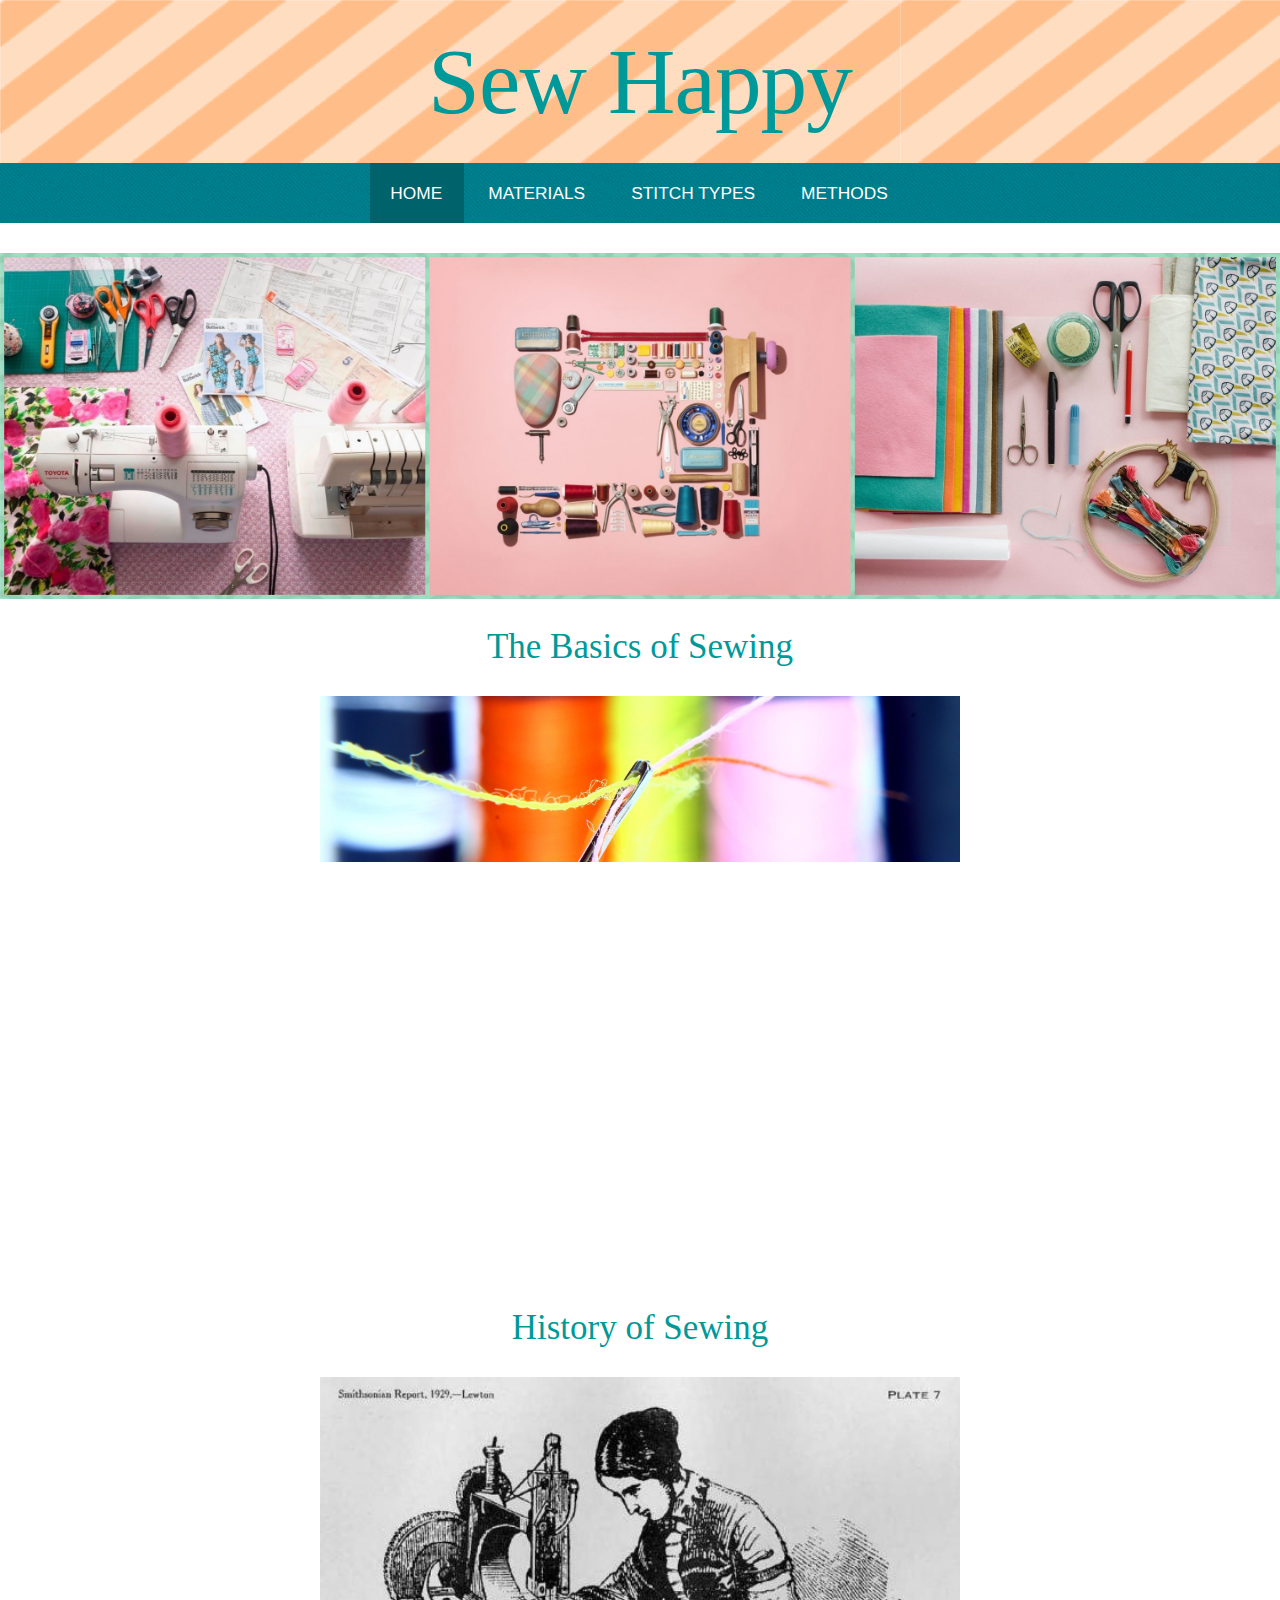
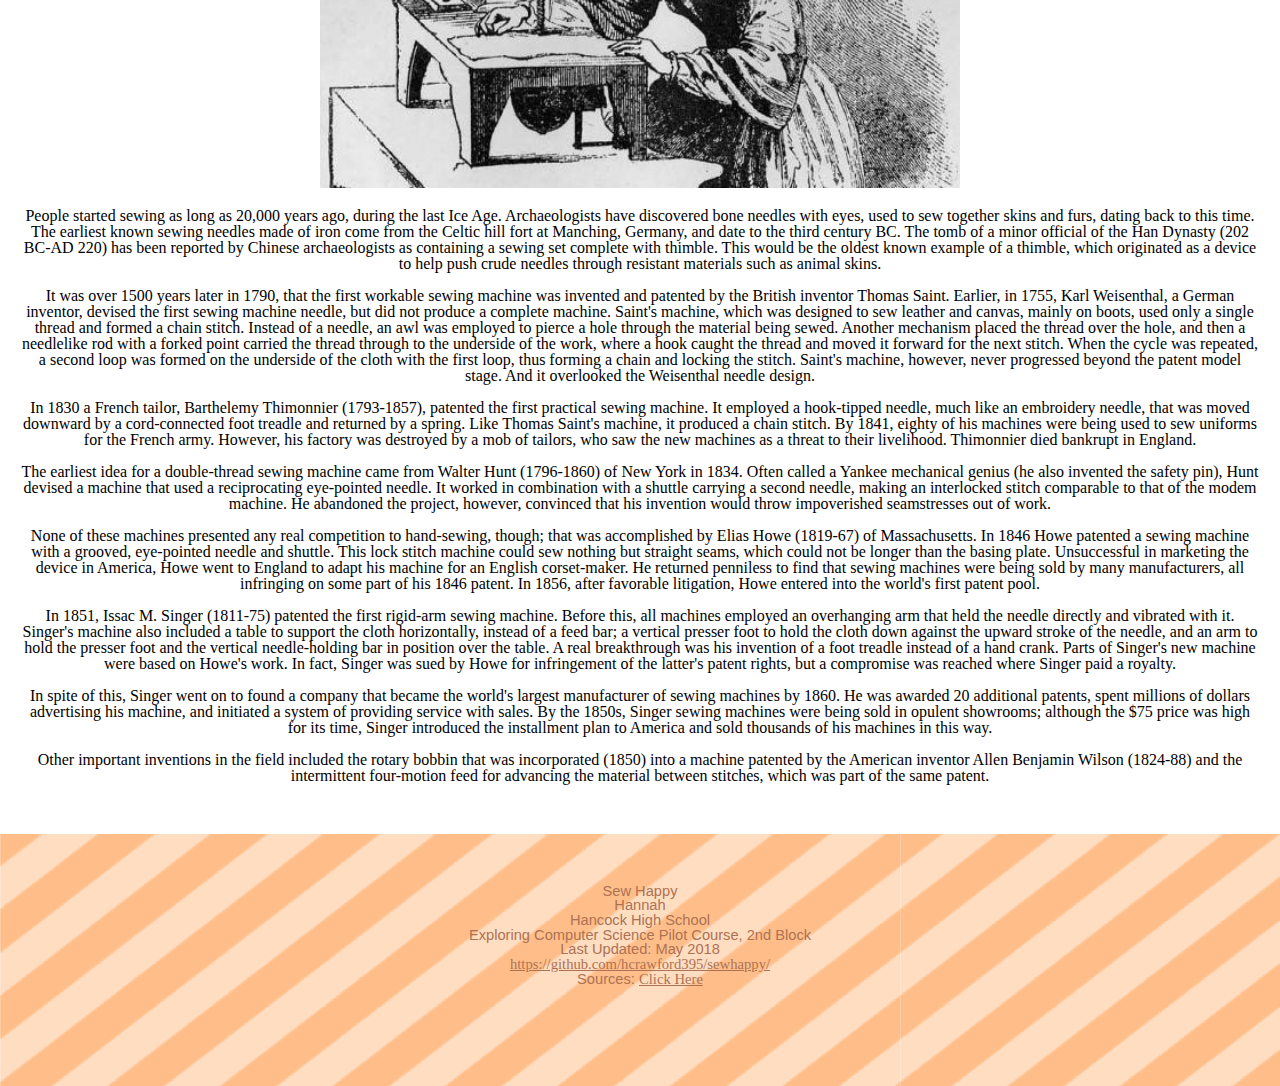
<file: index.html>
<!DOCTYPE HTML>

<html>
<head>
<title>Sew Happy</title>
<meta http-equiv="content-type" content="text/html; charset=utf-8" />
<link rel="stylesheet" href="style.css" />
</head>
    <body>
<div id="wrapper">
	<div id="header-wrapper">
		<header id="header">
				<div class="row">
					<div id="logo">
                        <h1><a href="#" class="site-name">Sew Happy</a></h1>
					</div>
				</div>
				<div class="row">
					<div id="menu">
						<div id="menu-wrapper">
								<ul>
                                    <li class="current_page_item"><a href="index.html">Home</a></li>
									<li><a href="materials.html">Materials</a></li>
                                    <li><a href="stitches.html">Stitch Types</a></li>
                                    <li><a href="methods.html">Methods</a></li>
								</ul>
						</div>
				    </div>
			     </div>
		</header>
	</div>
	<div id="page-wrapper">
			<div class="row">
					<div id="banner"><a href="#"><img src="banner.jpg" alt=""></a></div>
        </div>
        
        
            <h1>The Basics of Sewing</h1>
        <br>
        <br>
        <img src="sew6.jpg" width=50%>
  

<div style="text-align:center; padding: 15px; display: inline-block; float: right; position: absolute; right: 550px">
  <iframe width="765" height="405"  src="https://www.youtube.com/embed/IGITrkYdjJs" frameborder="0" allowfullscreen>
  </iframe>
</div>    
        <br> 
        <br>
        <br>
        <br>
        <br> 
        <br>
        <br> 
        <br>
        <br> 
        <br>
        <br> 
        <br>
        <br>
        <br>
        <br>
        <br> 
        <br>
        <br> 
        <br>
        <br> 
        <br>
        <br>
        <br>
        <br>
        <br> 
        <br>
        <br>
        <br>
        
         <h1>History of Sewing</h1>
        <br>
        <br>
        <img src="work-machines.jpg" width=50%>
        <p style="text-align: center; margin: 10px 10px 10px 10px; padding: 10px 10px 10px 10px;">
         People started sewing as long as 20,000 years ago, during the last Ice Age. Archaeologists have discovered bone needles with eyes, used to sew together skins and furs, dating back to this time. The earliest known sewing needles made of iron come from the Celtic hill fort at Manching, Germany, and date to the third century BC. The tomb of a minor official of the Han Dynasty (202 BC-AD 220) has been reported by Chinese archaeologists as containing a sewing set complete with thimble. This would be the oldest known example of a thimble, which originated as a device to help push crude needles through resistant materials such as animal skins.
        <br>
        <br>
        It was over 1500 years later in 1790, that the first workable sewing machine was invented and patented by the British inventor Thomas Saint. Earlier, in 1755, Karl Weisenthal, a German inventor, devised the first sewing machine needle, but did not produce a complete machine. Saint's machine, which was designed to sew leather and canvas, mainly on boots, used only a single thread and formed a chain stitch. Instead of a needle, an awl was employed to pierce a hole through the material being sewed. Another mechanism placed the thread over the hole, and then a needlelike rod with a forked point carried the thread through to the underside of the work, where a hook caught the thread and moved it forward for the next stitch. When the cycle was repeated, a second loop was formed on the underside of the cloth with the first loop, thus forming a chain and locking the stitch. Saint's machine, however, never progressed beyond the patent model stage. And it overlooked the Weisenthal needle design.
        <br>
        <br>
        In 1830 a French tailor, Barthelemy Thimonnier (1793-1857), patented the first practical sewing machine. It employed a hook-tipped needle, much like an embroidery needle, that was moved downward by a cord-connected foot treadle and returned by a spring. Like Thomas Saint's machine, it produced a chain stitch. By 1841, eighty of his machines were being used to sew uniforms for the French army. However, his factory was destroyed by a mob of tailors, who saw the new machines as a threat to their livelihood. Thimonnier died bankrupt in England.
        <br>
        <br>
        The earliest idea for a double-thread sewing machine came from Walter Hunt (1796-1860) of New York in 1834. Often called a Yankee mechanical genius (he also invented the safety pin), Hunt devised a machine that used a reciprocating eye-pointed needle. It worked in combination with a shuttle carrying a second needle, making an interlocked stitch comparable to that of the modem machine. He abandoned the project, however, convinced that his invention would throw impoverished seamstresses out of work.
        <br>
        <br>
        None of these machines presented any real competition to hand-sewing, though; that was accomplished by Elias Howe (1819-67) of Massachusetts. In 1846 Howe patented a sewing machine with a grooved, eye-pointed needle and shuttle. This lock stitch machine could sew nothing but straight seams, which could not be longer than the basing plate. Unsuccessful in marketing the device in America, Howe went to England to adapt his machine for an English corset-maker. He returned penniless to find that sewing machines were being sold by many manufacturers, all infringing on some part of his 1846 patent. In 1856, after favorable litigation, Howe entered into the world's first patent pool.
        <br>
        <br>
        In 1851, Issac M. Singer (1811-75) patented the first rigid-arm sewing machine. Before this, all machines employed an overhanging arm that held the needle directly and vibrated with it. Singer's machine also included a table to support the cloth horizontally, instead of a feed bar; a vertical presser foot to hold the cloth down against the upward stroke of the needle, and an arm to hold the presser foot and the vertical needle-holding bar in position over the table. A real breakthrough was his invention of a foot treadle instead of a hand crank. Parts of Singer's new machine were based on Howe's work. In fact, Singer was sued by Howe for infringement of the latter's patent rights, but a compromise was reached where Singer paid a royalty.
        <br>
        <br>
        In spite of this, Singer went on to found a company that became the world's largest manufacturer of sewing machines by 1860. He was awarded 20 additional patents, spent millions of dollars advertising his machine, and initiated a system of providing service with sales. By the 1850s, Singer sewing machines were being sold in opulent showrooms; although the $75 price was high for its time, Singer introduced the installment plan to America and sold thousands of his machines in this way.
        <br>
        <br>
        Other important inventions in the field included the rotary bobbin that was incorporated (1850) into a machine patented by the American inventor Allen Benjamin Wilson (1824-88) and the intermittent four-motion feed for advancing the material between stitches, which was part of the same patent.</p>
    </div>
    
<div id="copyright">
	<section>
		<p>Sew Happy <br>
            Hannah<br>
            Hancock High School<br>
            Exploring Computer Science Pilot Course, 2nd Block<br>
            Last Updated: May 2018<br>
            <a href="https://github.com/hcrawford395/sewhappy/">https://github.com/hcrawford395/sewhappy/</a><br>
            Sources: <a href="sources.html">Click Here</a></p>
	</section>
</div>
</body>
</html>
</file>
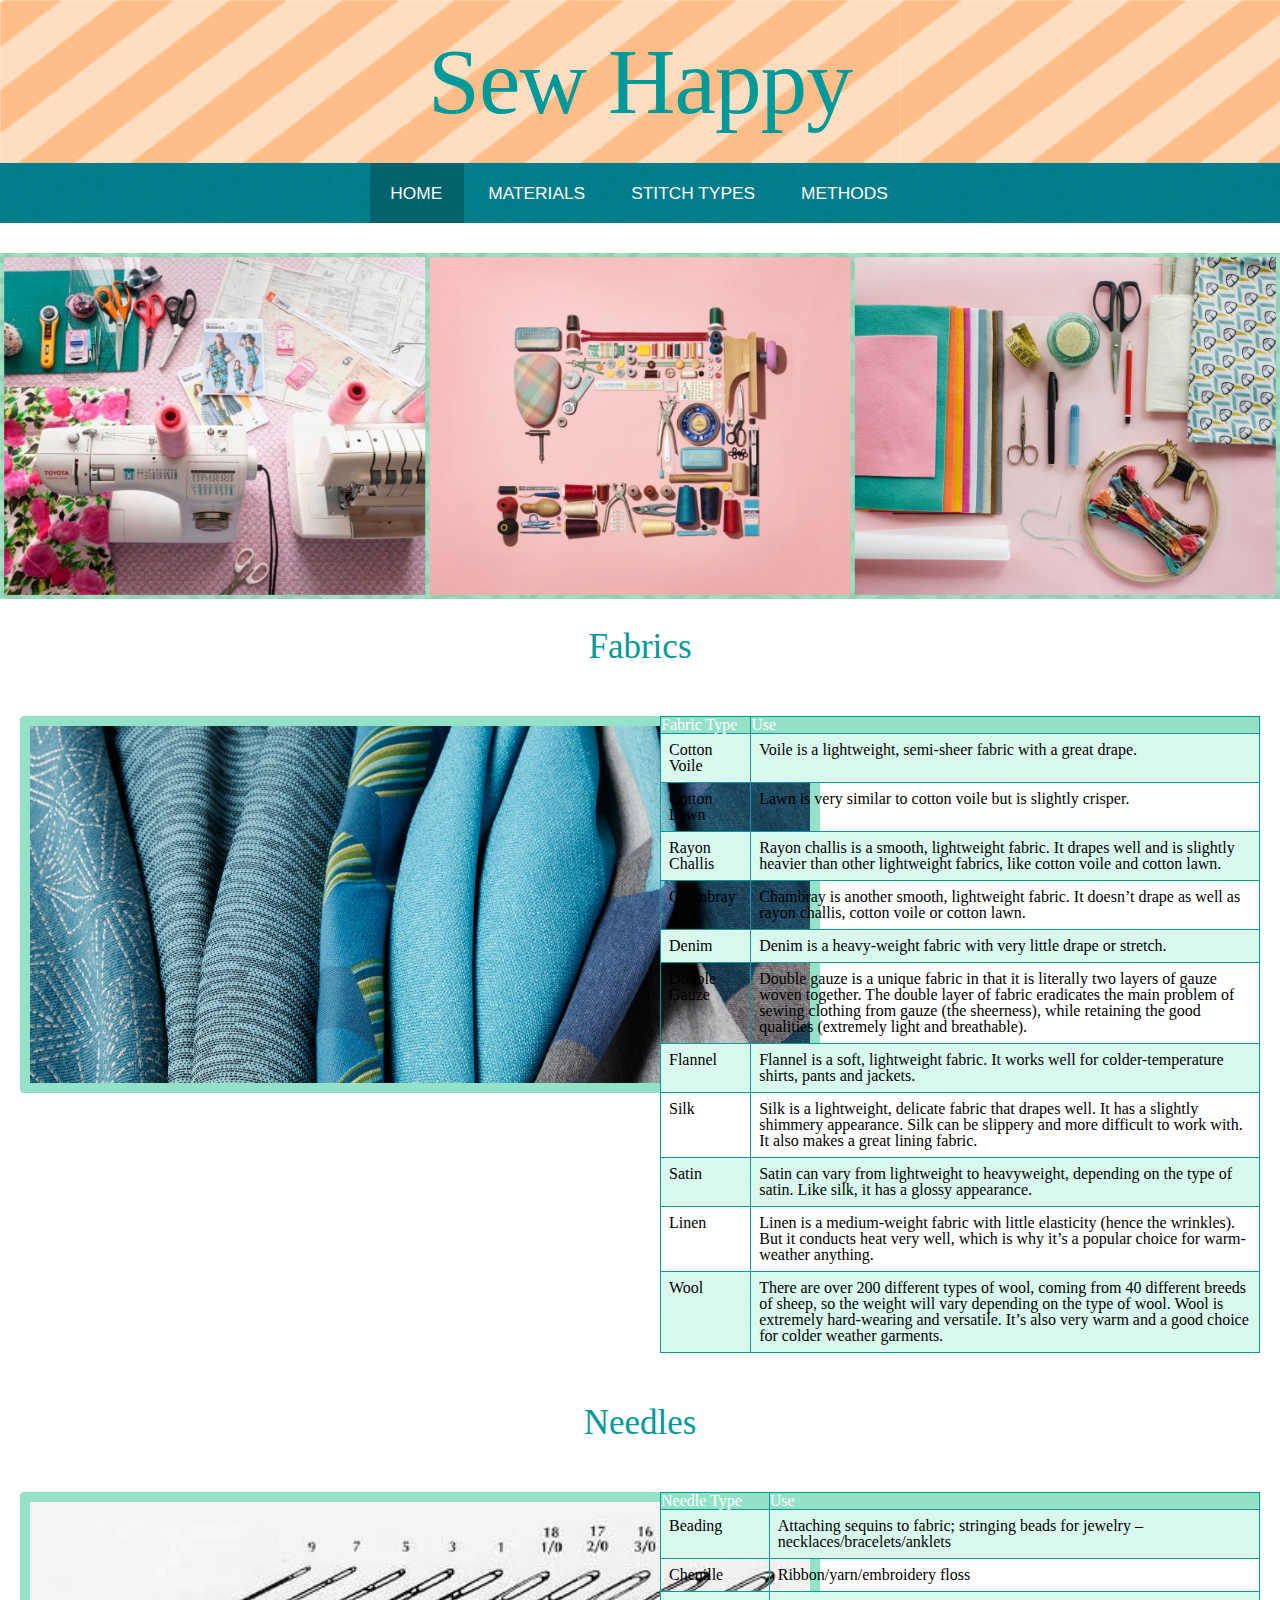
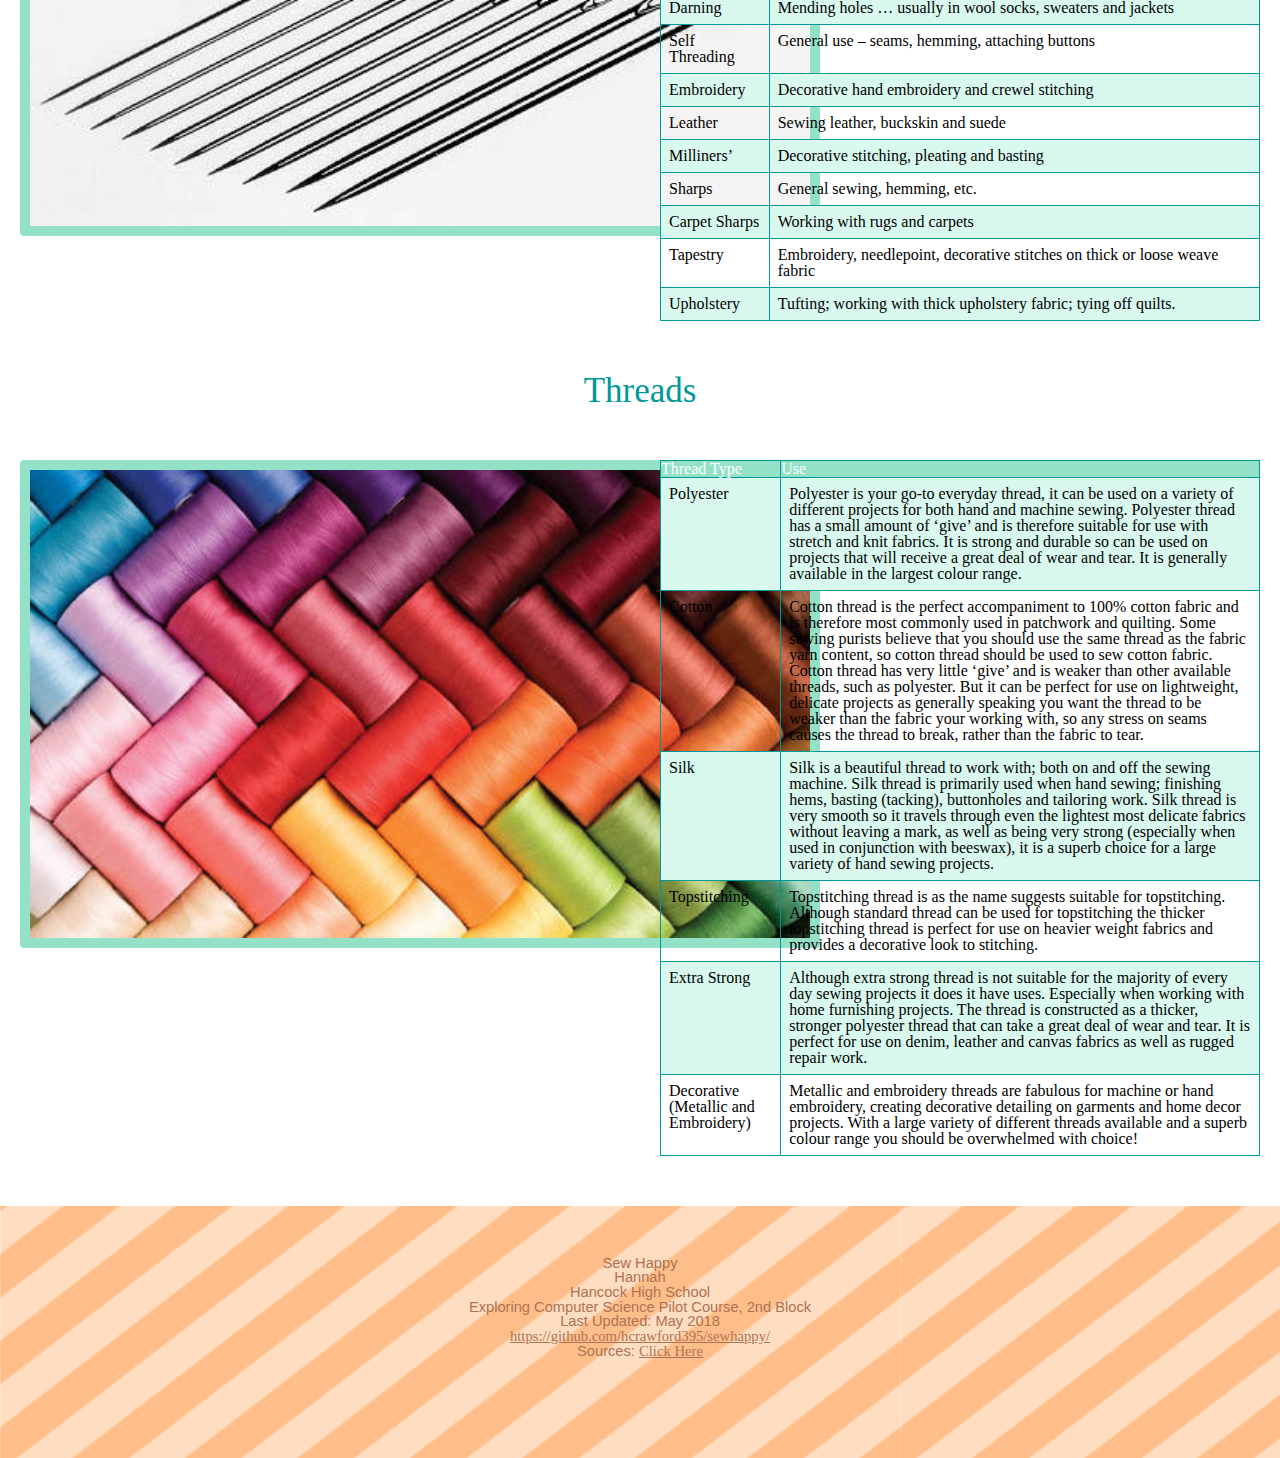
<file: materials.html>
<!DOCTYPE HTML>

<html>
<head>
<title>Sew Happy</title>
<meta http-equiv="content-type" content="text/html; charset=utf-8" />
<link rel="stylesheet" href="style.css" />
</head>
    <body>
<div id="wrapper">
	<div id="header-wrapper">
		<header id="header">
				<div class="row">
					<div id="logo">
                        <h1><a href="#" class="site-name">Sew Happy</a></h1>
					</div>
				</div>
				<div class="row">
					<div id="menu">
						<div id="menu-wrapper">
								<ul>
                                    <li class="current_page_item"><a href="index.html">Home</a></li>
									<li><a href="materials.html">Materials</a></li>
                                    <li><a href="stitches.html">Stitch Types</a></li>
                                    <li><a href="methods.html">Methods</a></li>
								</ul>
						</div>
				    </div>
			     </div>
		</header>
	</div>
	<div id="page-wrapper">
			<div class="row">
					<div id="banner"><a href="#"><img src="banner.jpg" alt=""></a></div>
			</div>
                <h1 align="center">Fabrics</h1>
                <br>
                <br>
       <div class="row">
            <div class="column">
                <img src="category_fabrics.jpg" width="800px">
            </div>
            <div class="column">
                  <table id="mytable2" style="width:100%">
                          <tr>
                            <th>Fabric Type</th>
                            <th>Use</th> 
                          </tr>
                          <tr>
                            <td>Cotton Voile</td>
                            <td>Voile is a lightweight, semi-sheer fabric with a great drape.</td>
                          </tr>
                          <tr>
                            <td>Cotton Lawn</td>
                            <td> Lawn is very similar to cotton voile but is slightly crisper.</td>
                          </tr>
                            <tr>
                            <td>Rayon Challis</td>
                            <td>Rayon challis is a smooth, lightweight fabric. It drapes well and is slightly heavier than other lightweight fabrics, like cotton voile and cotton lawn.</td>
                          </tr>
                            <tr>
                            <td>Chambray</td>
                            <td>Chambray is another smooth, lightweight fabric. It doesn’t drape as well as rayon challis, cotton voile or cotton lawn.</td>
                          </tr>
                            <tr>
                            <td>Denim</td>
                            <td>Denim is a heavy-weight fabric with very little drape or stretch.</td>
                          </tr>
                            <tr>
                            <td>Double Gauze</td>
                            <td>Double gauze is a unique fabric in that it is literally two layers of gauze woven together. The double layer of fabric eradicates the main problem of sewing clothing from gauze (the sheerness), while retaining the good qualities (extremely light and breathable).</td>
                          </tr>
                            <tr>
                            <td>Flannel</td>
                            <td>Flannel is a soft, lightweight fabric. It works well for colder-temperature shirts, pants and jackets.</td>
                          </tr>
                            <tr>
                            <td>Silk</td>
                            <td>Silk is a lightweight, delicate fabric that drapes well. It has a slightly shimmery appearance. Silk can be slippery and more difficult to work with. It also makes a great lining fabric.</td>
                          </tr>
                            <tr>
                            <td>Satin</td>
                            <td>Satin can vary from lightweight to heavyweight, depending on the type of satin. Like silk, it has a glossy appearance.</td>
                          </tr>
                            <tr>
                            <td>Linen</td>
                            <td>Linen is a medium-weight fabric with little elasticity (hence the wrinkles). But it conducts heat very well, which is why it’s a popular choice for warm-weather anything.</td>
                          </tr>
                            <tr>
                            <td>Wool</td>
                            <td>There are over 200 different types of wool, coming from 40 different breeds of sheep, so the weight will vary depending on the type of wool. Wool is extremely hard-wearing and versatile. It’s also very warm and a good choice for colder weather garments.</td>
                          </tr>
                    </table>
            </div>
        </div>
                <br>
                <br>
        <h1 align="center">Needles</h1>
                <br>
                <br>
        <div class="row">
            <div class="column">
                <img src="darners.jpg" width="800px">
            </div>
            <div class="column">
                    <table id="mytable2" style="width:100%">
                          <tr>
                            <th>Needle Type</th>
                            <th>Use</th> 
                          </tr>
                          <tr>
                            <td>Beading</td>
                            <td>Attaching sequins to fabric; stringing beads for jewelry – necklaces/bracelets/anklets</td>
                          </tr>
                          <tr>
                            <td>Chenille</td>
                            <td>Ribbon/yarn/embroidery floss</td>
                          </tr>
                            <tr>
                            <td>Darning</td>
                            <td>Mending holes … usually in wool socks, sweaters and jackets</td>
                          </tr>
                            <tr>
                            <td>Self Threading</td>
                            <td>General use – seams, hemming, attaching buttons</td>
                          </tr>
                            <tr>
                            <td>Embroidery</td>
                            <td>Decorative hand embroidery and crewel stitching</td>
                          </tr>
                            <tr>
                            <td>Leather</td>
                            <td>Sewing leather, buckskin and suede</td>
                          </tr>
                            <tr>
                            <td>Milliners’</td>
                            <td>Decorative stitching, pleating and basting</td>
                          </tr>
                            <tr>
                            <td>Sharps</td>
                            <td>General sewing, hemming, etc.</td>
                          </tr>
                            <tr>
                            <td>Carpet Sharps</td>
                            <td>Working with rugs and carpets</td>
                          </tr>
                            <tr>
                            <td>Tapestry</td>
                            <td>Embroidery, needlepoint, decorative stitches on thick or loose weave fabric</td>
                          </tr>
                            <tr>
                            <td>Upholstery</td>
                            <td>Tufting; working with thick upholstery fabric; tying off quilts.</td>
                          </tr>
                    </table> 
            </div>
        </div>
                <br>
                <br>
                  <h1 align="center">Threads</h1>
                <br>
                <br>
        <div class="row">
            <div class="column">
                <img src="coats-threads-500x500.jpg" width="800px">
            </div>
            <div class="column">
                <table id="mytable2" style="width:100%">
                          <tr>
                            <th>Thread Type</th>
                            <th>Use</th> 
                          </tr>
                          <tr>
                            <td>Polyester</td>
                            <td>Polyester is your go-to everyday thread, it can be used on a variety of different projects for both hand and machine sewing. Polyester thread has a small amount of ‘give’ and is therefore suitable for use with stretch and knit fabrics. It is strong and durable so can be used on projects that will receive a great deal of wear and tear. It is generally available in the largest colour range.</td>
                          </tr>
                          <tr>
                            <td>Cotton</td>
                            <td>Cotton thread is the perfect accompaniment to 100% cotton fabric and is therefore most commonly used in patchwork and quilting. Some sewing purists believe that you should use the same thread as the fabric yarn content, so cotton thread should be used to sew cotton fabric.
                            <br>
                            Cotton thread has very little ‘give’ and is weaker than other available threads, such as polyester. But it can be perfect for use on lightweight, delicate projects as generally speaking you want the thread to be weaker than the fabric your working with, so any stress on seams causes the thread to break, rather than the fabric to tear.</td>
                          </tr>
                            <tr>
                            <td>Silk</td>
                            <td>Silk is a beautiful thread to work with; both on and off the sewing machine. Silk thread is primarily used when hand sewing; finishing hems, basting (tacking), buttonholes and tailoring work. Silk thread is very smooth so it travels through even the lightest most delicate fabrics without leaving a mark, as well as being very strong (especially when used in conjunction with beeswax), it is a superb choice for a large variety of hand sewing projects.</td>
                          </tr>
                            <tr>
                            <td>Topstitching</td>
                            <td>Topstitching thread is as the name suggests suitable for topstitching. Although standard thread can be used for topstitching the thicker topstitching thread is perfect for use on heavier weight fabrics and provides a decorative look to stitching.</td>
                            </tr>
                            <tr>
                            <td>Extra Strong</td>
                            <td>Although extra strong thread is not suitable for the majority of every day sewing projects it does it have uses. Especially when working with home furnishing projects. The thread is constructed as a thicker, stronger polyester thread that can take a great deal of wear and tear. It is perfect for use on denim, leather and canvas fabrics as well as rugged repair work.
                            </td>
                          </tr>
                            <tr>
                            <td>Decorative (Metallic and Embroidery)</td>
                            <td>Metallic and embroidery threads are fabulous for machine or hand embroidery, creating decorative detailing on garments and home decor projects. With a large variety of different threads available and a superb colour range you should be overwhelmed with choice!</td>
                          </tr>
                    </table>    
            </div>
        </div>   
   
    </div>
 
<div id="copyright">
	<section>
		<p>Sew Happy <br>
            Hannah<br>
            Hancock High School<br>
            Exploring Computer Science Pilot Course, 2nd Block<br>
            Last Updated: May 2018<br>
            <a href="https://github.com/hcrawford395/sewhappy/">https://github.com/hcrawford395/sewhappy/</a><br>
            Sources: <a href="sources.html">Click Here</a></p>
	</section>
</div>
</body>
</html>
</file>
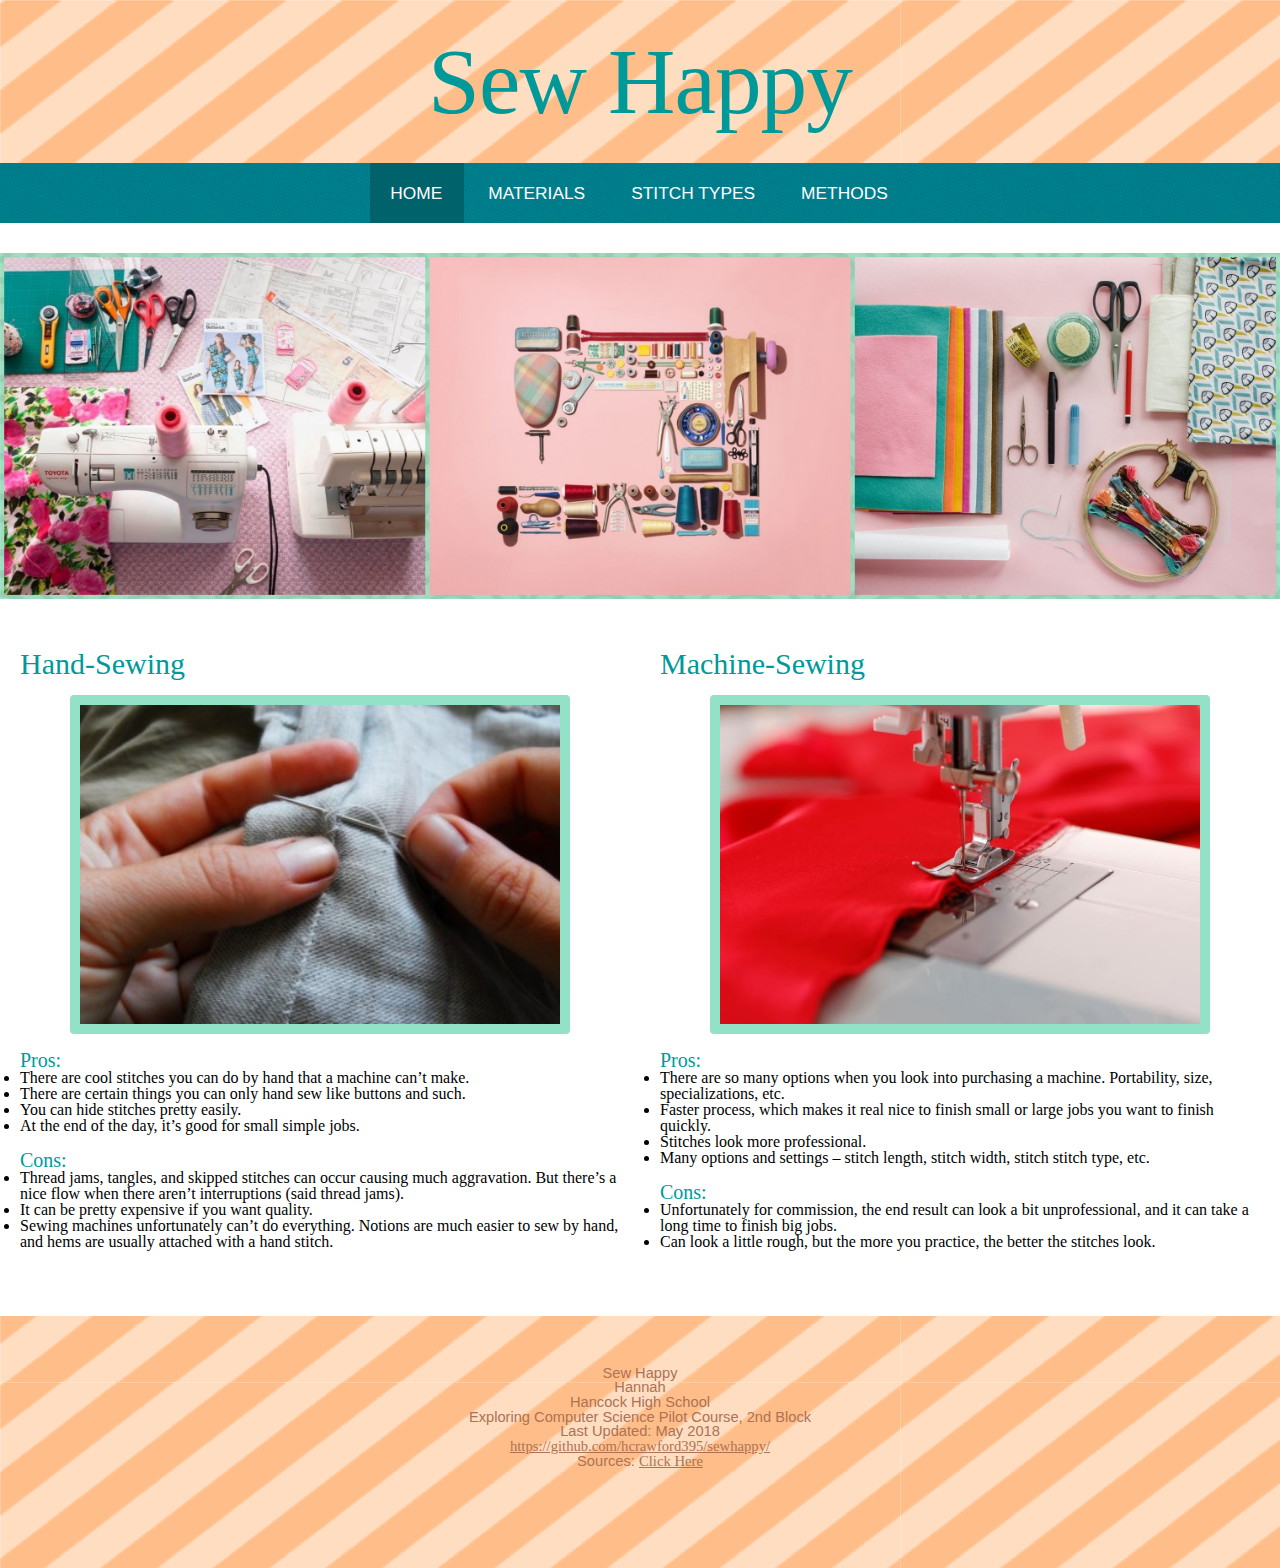
<file: methods.html>
<!DOCTYPE HTML>

<html>
<head>
<title>Sew Happy</title>
<meta http-equiv="content-type" content="text/html; charset=utf-8" />
<link rel="stylesheet" href="style.css" />
</head>
    <body>
<div id="wrapper">
	<div id="header-wrapper">
		<header id="header">
				<div class="row">
					<div id="logo">
                        <h1><a href="#" class="site-name">Sew Happy</a></h1>
					</div>
				</div>
				<div class="row">
					<div id="menu">
						<div id="menu-wrapper">
								<ul>
                                    <li class="current_page_item"><a href="index.html">Home</a></li>
									<li><a href="materials.html">Materials</a></li>
                                    <li><a href="stitches.html">Stitch Types</a></li>
                                    <li><a href="methods.html">Methods</a></li>
								</ul>
						</div>
				    </div>
			     </div>
		</header>
	</div>
	<div id="page-wrapper">
			<div class="row">
					<div id="banner"><a href="#"><img src="banner.jpg" alt=""></a></div>
			</div>
		  <div class="row">
            <div class="column">
              <h2>Hand-Sewing</h2>
                <br>
                <img src="handsewing.jpg" width="500px" >
                <br>
                <p><h4>Pros:</h4>
                    <ul>
                    <li>There are cool stitches you can do by hand that a machine can’t make.</li>
                    <li>There are certain things you can only hand sew like buttons and such.</li>
                    <li>You can hide stitches pretty easily.</li>
                    <li>At the end of the day, it’s good for small simple jobs.</li>
                    </ul>
                <br>
                <h4>Cons:</h4>
                    <ul>
                    <li>Thread jams, tangles, and skipped stitches can occur causing much aggravation. But there’s a nice flow when there aren’t interruptions (said thread jams).</li>
                    <li>It can be pretty expensive if you want quality. </li>
                    <li>Sewing machines unfortunately can’t do everything. Notions are much easier to sew by hand, and hems are usually attached with a hand stitch.</li>
                    </ul>
                <br>
                </p>
              </div>
            <div class="column">
              <h2>Machine-Sewing</h2>
                <br>
                <img src="sewingmachine.jpg" width="500px" >
                <br>
            <p>
                <h4>Pros:</h4>
                    <ul>
                    <li>There are so many options when you look into purchasing a machine. Portability, size, specializations, etc. </li>
                    <li>Faster process, which makes it real nice to finish small or large jobs you want to finish quickly.</li>
                    <li>Stitches look more professional.</li>
                    <li>Many options and settings – stitch length, stitch width, stitch stitch type, etc.</li>
                    </ul>
                <br>
                <h4>Cons:</h4>
                    <ul>
                    <li>Unfortunately for commission, the end result can look a bit unprofessional, and it can take a long time to finish big jobs.</li>
                    <li>Can look a little rough, but the more you practice, the better the stitches look.</li>
                    </ul>
                 </p>
              </div>
        </div>
    </div>
<div id="copyright">
	<section>
		<p>Sew Happy <br>
            Hannah<br>
            Hancock High School<br>
            Exploring Computer Science Pilot Course, 2nd Block<br>
            Last Updated: May 2018<br>
            <a href="https://github.com/hcrawford395/sewhappy/">https://github.com/hcrawford395/sewhappy/</a><br>
            Sources: <a href="sources.html">Click Here</a></p>
	</section>
</div>
</body>
</html>
</file>
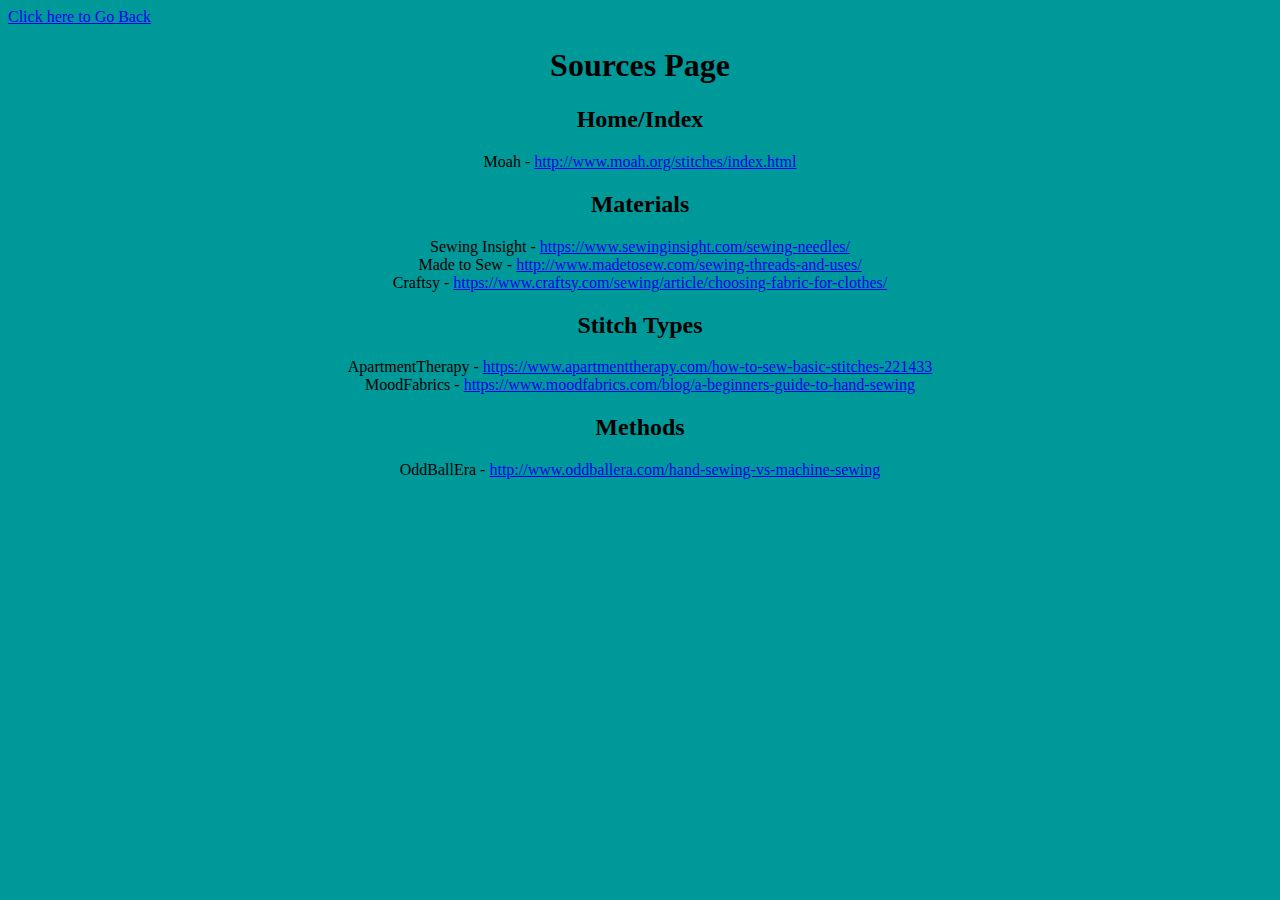
<file: sources.html>
<!DOCTYPE HTML>

<html>
<title>Sew Happy - Sources</title>
    <style>
        p {
            text-align: center;
        }
        h1 {
            text-align: center;
        }
        h2 {
            text-align: center;
        }
    </style>
<body style="background-color:#009999">
    <a href="index.html">Click here to Go Back</a>
    <h1>Sources Page</h1>
        <p></p>
    <h2>Home/Index</h2>
        <p>
            Moah - <a href="http://www.moah.org/stitches/index.html">http://www.moah.org/stitches/index.html</a>
            
        </p>
    <h2>Materials</h2>
        <p>
            Sewing Insight - <a href="https://www.sewinginsight.com/sewing-needles/">https://www.sewinginsight.com/sewing-needles/</a>
            <br>
            Made to Sew - <a href="http://www.madetosew.com/sewing-threads-and-uses/">http://www.madetosew.com/sewing-threads-and-uses/</a>
            <br>
            Craftsy - <a href="https://www.craftsy.com/sewing/article/choosing-fabric-for-clothes/">https://www.craftsy.com/sewing/article/choosing-fabric-for-clothes/</a>
        </p>
    <h2>Stitch Types</h2>
        <p>
            ApartmentTherapy - <a href="https://www.apartmenttherapy.com/how-to-sew-basic-stitches-221433">https://www.apartmenttherapy.com/how-to-sew-basic-stitches-221433</a>
            <br>
            MoodFabrics - <a href="https://www.moodfabrics.com/blog/a-beginners-guide-to-hand-sewing">https://www.moodfabrics.com/blog/a-beginners-guide-to-hand-sewing</a>
        </p>
    <h2>Methods</h2>
        <p>
            OddBallEra - <a href="http://www.oddballera.com/hand-sewing-vs-machine-sewing">http://www.oddballera.com/hand-sewing-vs-machine-sewing</a>
        </p>
    
</body>

</html>
</file>
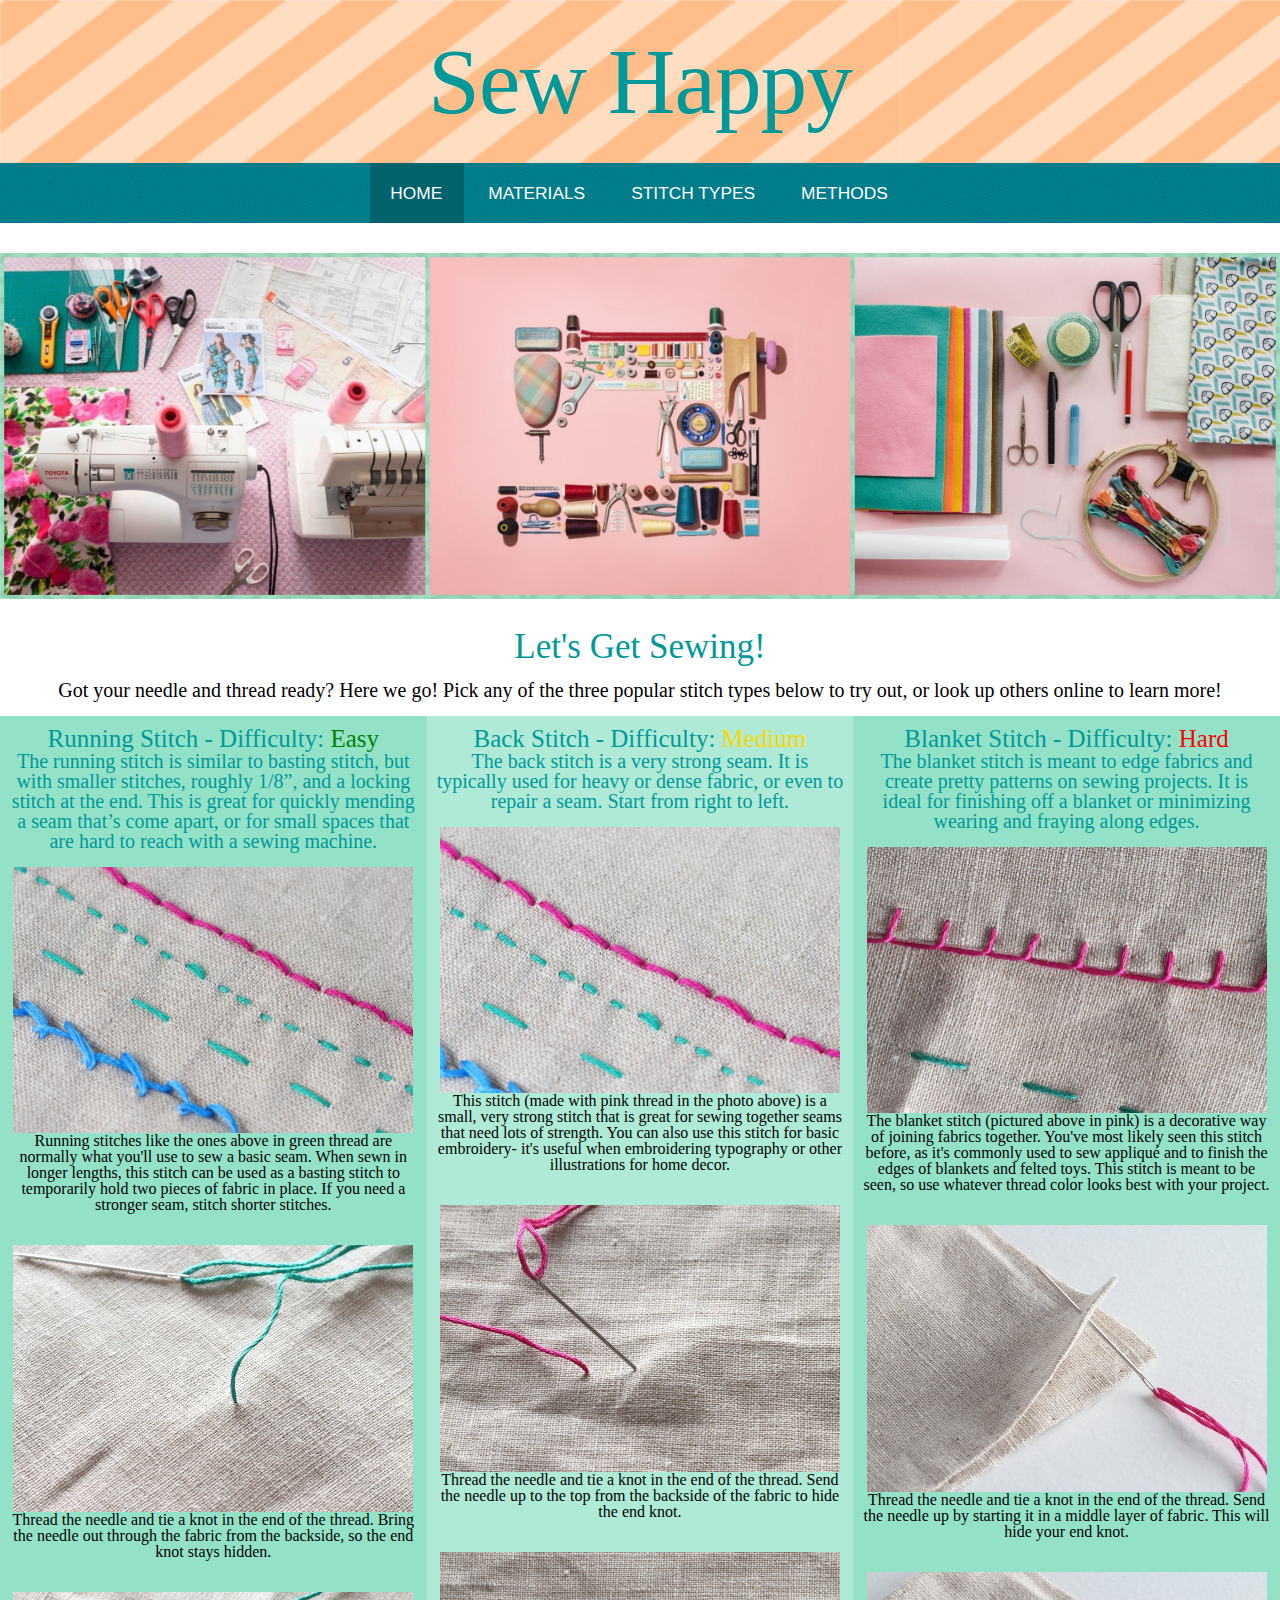
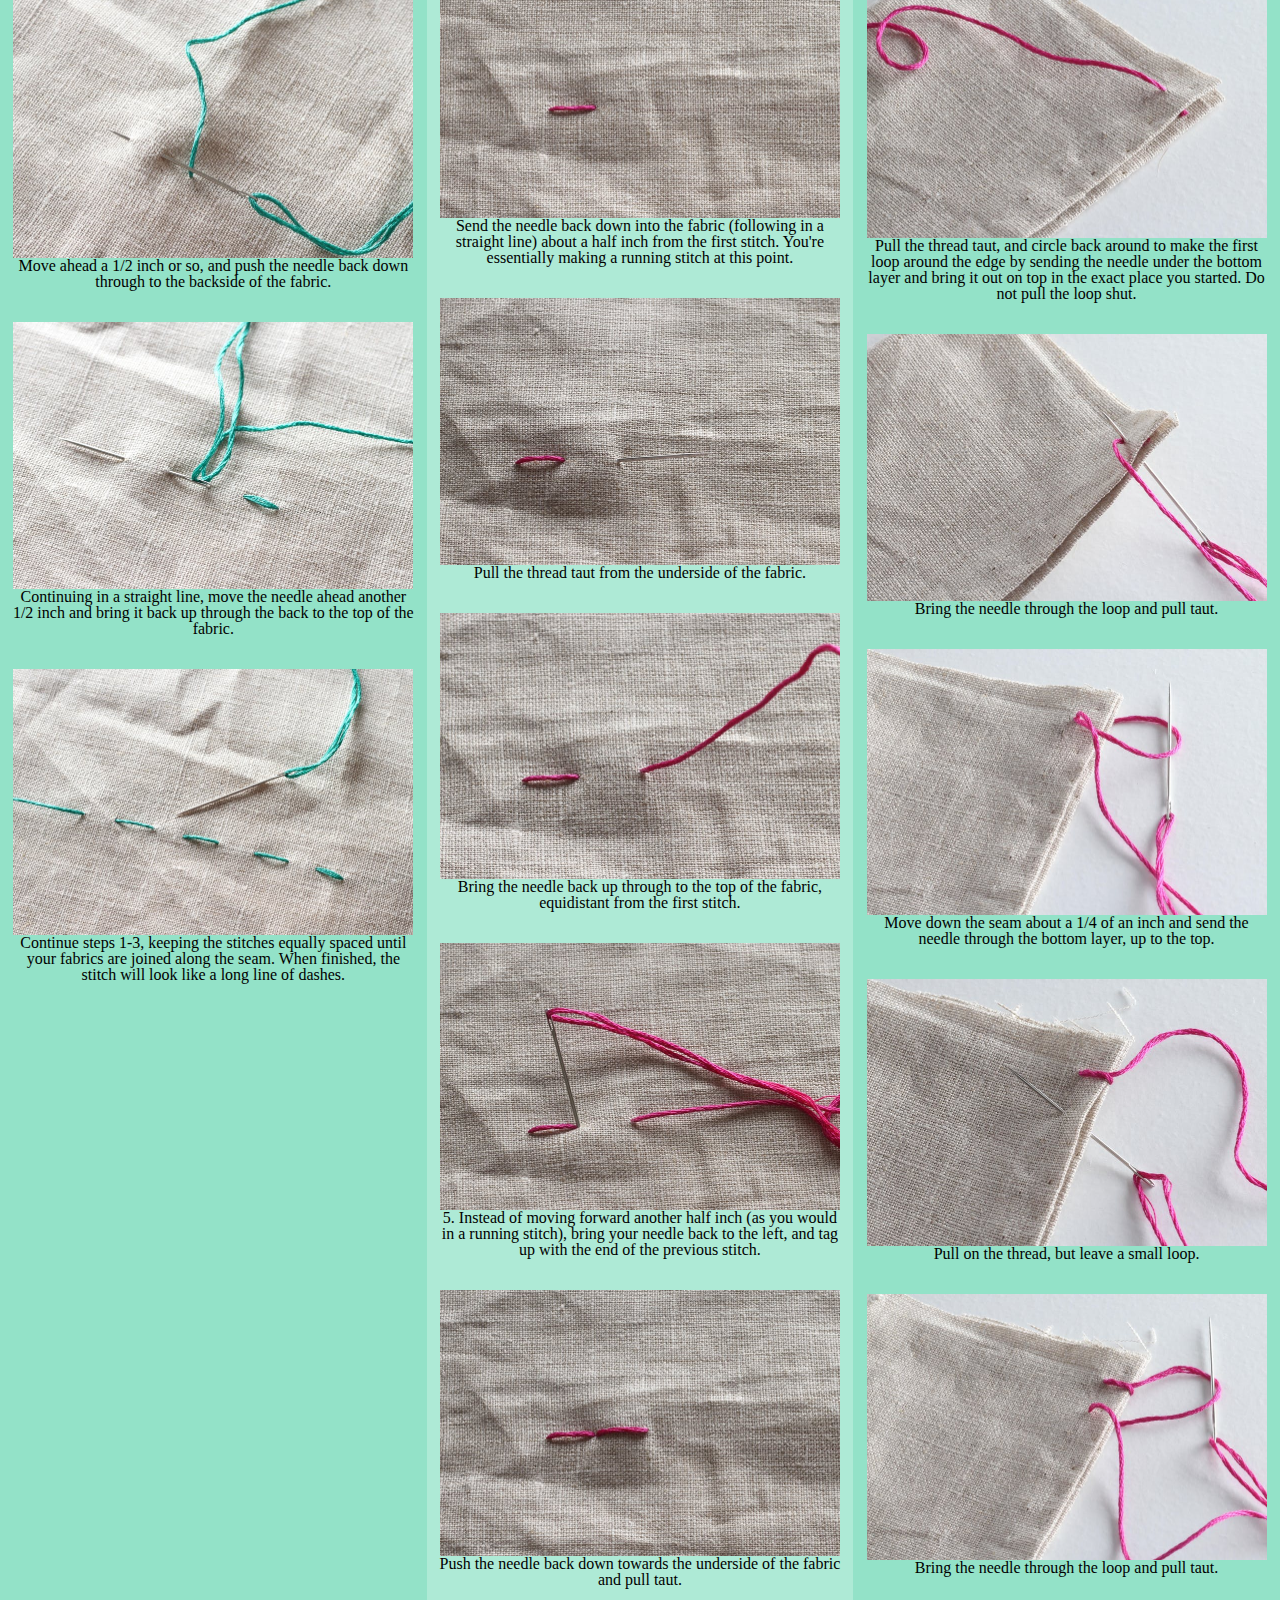
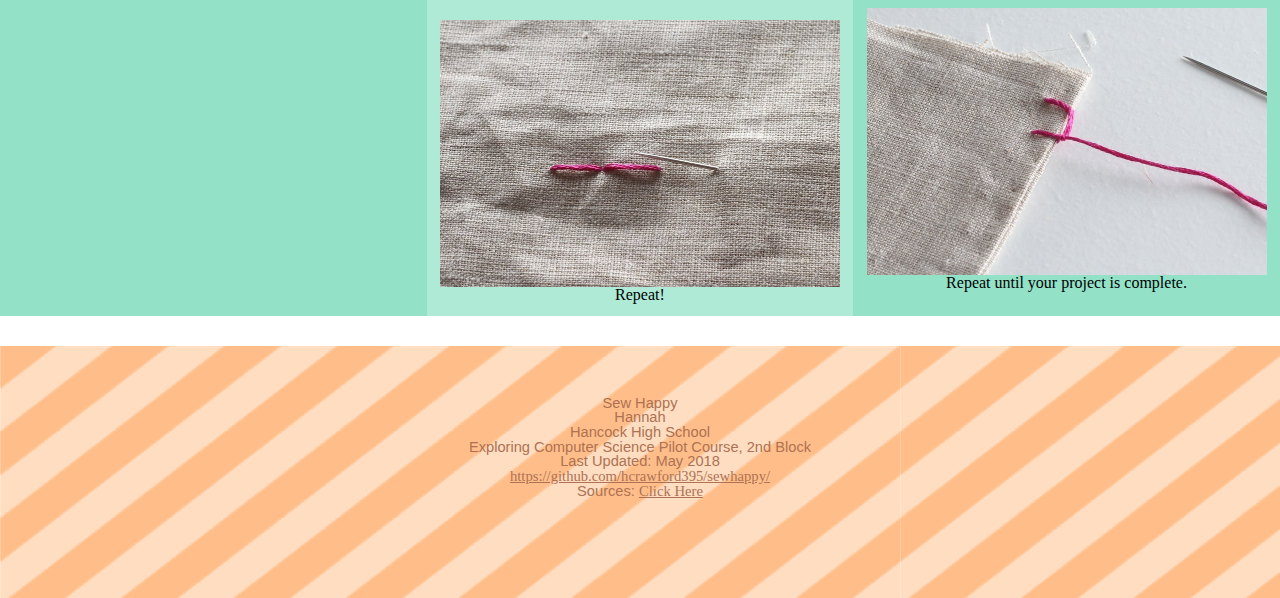
<file: stitches.html>
<!DOCTYPE HTML>

<html>
<head>
<title>Sew Happy</title>
<meta http-equiv="content-type" content="text/html; charset=utf-8" />
<link rel="stylesheet" href="style.css" />
</head>
    <body>
<div id="wrapper">
	<div id="header-wrapper">
		<header id="header">
				<div class="row">
					<div id="logo">
                        <h1><a href="#" class="site-name">Sew Happy</a></h1>
					</div>
				</div>
				<div class="row">
					<div id="menu">
						<div id="menu-wrapper">
								<ul>
                                    <li class="current_page_item"><a href="index.html">Home</a></li>
									<li><a href="materials.html">Materials</a></li>
                                    <li><a href="stitches.html">Stitch Types</a></li>
                                    <li><a href="methods.html">Methods</a></li>
								</ul>
						</div>
				    </div>
			     </div>
		</header>
	</div>
    <style>
        p, h4 {text-align: center}
    </style>
<div id="page-wrapper">
			<div class="row">
					<div id="banner"><a href="#"><img src="banner.jpg" alt=""></a></div>
			</div>
         <h1>Let's Get Sewing!</h1>
        <br>
        <h5>Got your needle and thread ready? Here we go! Pick any of the three popular stitch types below to try out, or look up others online to learn more!</h5>
        <br>
<div class="rowz">
        <div class="columnz" style="background-color:#93e2c8;">
                <h3>Running Stitch - Difficulty: <span style="color:green;">Easy</span></h3>
                        <h4>The running stitch is similar to basting stitch, but with smaller stitches, roughly 1/8”, and a locking stitch at the end. This is great for quickly mending a seam that’s come apart, or for small spaces that are hard to reach with a sewing machine.</h4>
                        <br>
                            <img src="run1.jfif" width=400px align="center">
                                <p>Running stitches like the ones above in green thread are normally what you'll use to sew a basic seam. When sewn in longer lengths, this stitch can be used as a basting stitch to temporarily hold two pieces of fabric in place. If you need a stronger seam, stitch shorter stitches.
                                </p>
                        <br>
                        <br>
                            <img src="run2.jfif" width=400px align="center">
                                <p>Thread the needle and tie a knot in the end of the thread. Bring the needle out through the fabric from the backside, so the end knot stays hidden.
                                </p>
                        <br>
                        <br>
                            <img src="run3.jfif" width=400px align="center">
                                <p>Move ahead a 1/2 inch or so, and push the needle back down through to the backside of the fabric.
                                </p>
                        <br>
                        <br>
                            <img src="run4.jfif" width=400px align="center">
                                <p>Continuing in a straight line, move the needle ahead another 1/2 inch and bring it back up through the back to the top of the fabric.
                                </p>
                        <br>
                        <br>
                            <img src="run5.jfif" width=400px align="center">
                                <p>Continue steps 1-3, keeping the stitches equally spaced until your fabrics are joined along the seam. When finished, the stitch will look like a long line of dashes.
                                </p>
                        <br>
        </div>
        <div class="columnz" style="background-color:#aeead6;">
                <h3>Back Stitch - Difficulty: <span style="color:gold;">Medium</span></h3>
                        <h4>The back stitch is a very strong seam. It is typically used for heavy or dense fabric, or even to repair a seam. Start from right to left.</h4>
                        <br>
                            <img src="back1.jfif" width=400px align="center">
                                <p>This stitch (made with pink thread in the photo above) is a small, very strong stitch that is great for sewing together seams that need lots of strength. You can also use this stitch for basic embroidery- it's useful when embroidering typography or other illustrations for home decor.
                                </p>
                        <br>
                        <br>
                            <img src="back2.jfif" width=400px align="center">
                                <p>Thread the needle and tie a knot in the end of the thread. Send the needle up to the top from the backside of the fabric to hide the end knot.
                                </p>
                        <br>
                        <br>
                            <img src="back3.jfif" width=400px align="center">
                                <p>Send the needle back down into the fabric (following in a straight line) about a half inch from the first stitch. You're essentially making a running stitch at this point.
                                </p>
                        <br>
                        <br>
                            <img src="back4.jfif" width=400px align="center">
                                <p>Pull the thread taut from the underside of the fabric.
                                </p>
                        <br>
                        <br>
                            <img src="back5.jfif" width=400px align="center">
                                <p>Bring the needle back up through to the top of the fabric, equidistant from the first stitch.
                                </p>
                        <br>
                        <br>
                            <img src="back6.jfif" width=400px align="center">
                                <p>5. Instead of moving forward another half inch (as you would in a running stitch), bring your needle back to the left, and tag up with the end of the previous stitch.
                                </p>
                        <br>
                        <br>
                            <img src="back7.jfif" width=400px align="center">
                                <p>Push the needle back down towards the underside of the fabric and pull taut.
                                </p>
                        <br>
                        <br>
                            <img src="back8.jfif" width=400px align="center">
                                <p>Repeat!
                                </p>
                        <br>
        </div>
        <div class="columnz" style="background-color:#93e2c8;">
                <h3>Blanket Stitch - Difficulty: <span style="color:red;">Hard</span></h3> 
                        <h4>The blanket stitch is meant to edge fabrics and create pretty patterns on sewing projects. It is ideal for finishing off a blanket or minimizing wearing and fraying along edges.</h4>
                        <br>
                            <img src="blan1.jfif" width=400px align="center">
                                <p>The blanket stitch (pictured above in pink) is a decorative way of joining fabrics together. You've most likely seen this stitch before, as it's commonly used to sew appliqué and to finish the edges of blankets and felted toys. This stitch is meant to be seen, so use whatever thread color looks best with your project.
                                </p>
                        <br>
                        <br>
                            <img src="blan2.jfif" width=400px align="center">
                                <p>Thread the needle and tie a knot in the end of the thread. Send the needle up by starting it in a middle layer of fabric. This will hide your end knot.
                                </p>
                        <br>
                        <br>
                            <img src="blan3.jfif" width=400px align="center">
                                <p>Pull the thread taut, and circle back around to make the first loop around the edge by sending the needle under the bottom layer and bring it out on top in the exact place you started. Do not pull the loop shut.
                                </p>
                        <br>
                        <br>
                            <img src="blan4.jfif" width=400px align="center">
                                <p>Bring the needle through the loop and pull taut.
                                </p>
                        <br>
                        <br>
                            <img src="blan5.jfif" width=400px align="center">
                                <p>Move down the seam about a 1/4 of an inch and send the needle through the bottom layer, up to the top.
                                </p>
                        <br>
                        <br>
                            <img src="blan6.jfif" width=400px align="center">
                                <p>Pull on the thread, but leave a small loop.
                                </p>
                        <br>
                        <br>
                            <img src="blan7.jfif" width=400px align="center">
                                <p>Bring the needle through the loop and pull taut.
                                </p>
                        <br>
                        <br>
                            <img src="blan8.jfif" width=400px align="center">
                                <p>Repeat until your project is complete.
                                </p>
                        <br>
            </div>
</div>
			
</div>

<div id="copyright">
	<section>
		<p>Sew Happy <br>
            Hannah<br>
            Hancock High School<br>
            Exploring Computer Science Pilot Course, 2nd Block<br>
            Last Updated: May 2018<br>
            <a href="https://github.com/hcrawford395/sewhappy/">https://github.com/hcrawford395/sewhappy/</a><br>
            Sources: <a href="sources.html">Click Here</a></p>
	</section>
</div>
</body>
</html>
</file>
<file: style.css>
html, body {
	height: 100%;
}

body {
	margin: 20px;
	padding: 20px;
	font-family: Arial, Helvetica, sans-serif;
	font-size: 10pt;
	color: #000000;
}

h1, h2, h3 {
	margin: 20px;
	padding: 20px;
	font-family: 'Oswald', sans-serif;
	font-weight: 300;
}

p {
	line-height: 180%;
}

a {
	color: #D1551F;
}

strong {
	font-weight: 700;
	color: #2A2A2A;
}

#wrapper {
	overflow: hidden;
	padding: 0px 0px 50px 0px;
	background: #C00000 url(download1.png) repeat;
}



#copyright {
	overflow: hidden;
	padding: 50px 0px;
}

#copyright p {
	text-align: center;
	font-family: 'Abel', sans-serif;
	font-size: 11pt;
	color: #AD7253;
}

#copyright a {
	color: #AD7253;
}

#copyright a:hover {
	text-decoration: none;
}



#header {
	overflow: hidden;
	min-height: 205px;
	position: relative;
}

#logo {
	overflow: hidden;
	padding: 30px 0 30px 0;
}

#logo h1 {
	margin: 5px;
}

#logo h1 a {
	display: block;
	letter-spacing: -1px;
	text-align: center;
	text-decoration: none;
	font-family: "Verdana";
	font-size: 70pt;
	font-weight: 200;
	color: #009999;
    border-color: #000000;
}


#menu-wrapper {
	background: url(img06.png) top right repeat;
}

#menu {
	height: 60px;
}

#menu ul {
	text-align: center;
}

#menu li {
	display: inline-block;
	padding: 0px 20px;
	line-height: 60px;
}

#menu a {
	display: block;
	float: left;
	margin-right: 2px;
	text-decoration: none;
	text-transform: uppercase;
	font-family: 'Abel', sans-serif;
	font-size: 13pt;
	color: #FFFFFF;
}

#menu .current_page_item {
	background: #00626B;
	color: #FFFFFF;
}

#menu .current_page_item a {
	color: #FFFFFF;
}

#menu a:hover {
}


#page-wrapper {
	overflow: hidden;
	padding: 30px 0px;
	background: #FFFFFF;
}

#banner {
	overflow: hidden;
	padding: 0px 0px 30px 0px;
}

#banner a img {
	display: block;
	width: 100%;
    height: auto;
}


#content {
	padding: 0px 0px 0px 30px;
}

.twocolumn2 #content {
	padding: 10px 30px 10px 10px;
}

.column img {
	   border: 10px solid #93e2c8;
        border-radius: 4px;
}
}

#content section {
	margin-bottom: 30px;
	border-bottom: 1px solid #E6E6E6;
}

#content section:last-child {
	border-bottom: 0;
}

.onecolumn #content section {
	border-bottom: none;
}

#content h2 {
	padding: 0px 0px 40px 0px;
	letter-spacing: -2px;
	text-transform: uppercase;
	font-size: 30pt;
	color: #2A2A2A;
}

#content img {
	border: 10px solid #F3F3F3;
}

#content a img {
}

#content .post {
	padding: 0px 0px 40px 0px;
}

#content .img-alignleft {
	float: left;
	margin-right: 40px;
}




#footer-content {
	overflow: hidden;
	padding: 50px 0px 0px 0px;
	
	color: #F3F1EE;
}

#footer-content h2 {
	padding: 0px 0px 40px 0px;
	text-transform: uppercase;
	font-size: 20pt;
	color: #FFF;
}

#footer-content .imgleft {
	float: left;
	margin-top: 5px;
	margin-bottom: 5px;
	margin-right: 30px;
	border: 5px solid #FFFFFF;
}


	html, body, div, span, applet, object, iframe, h1, h2, h3, h4, h5, h6, p, blockquote, pre, a, abbr, acronym, address, big, cite, code, del, dfn, em, img, ins, kbd, q, s, samp, small, strike, strong, sub, sup, tt, var, b, u, i, center, dl, dt, dd, ol, ul, li, fieldset, form, label, legend, table, caption, tbody, tfoot, thead, tr, th, td, article, aside, canvas, details, embed, figure, figcaption, footer, header, hgroup, menu, nav, output, ruby, section, summary, time, mark, audio, video {
		margin: 0;
		padding: 0;
		border: 0;
		font-size: 100%;
		font: inherit;
        font-family: Verdana;
		vertical-align: baseline;
	}

	article, aside, details, figcaption, figure, footer, header, hgroup, menu, nav, section {
		display: block;
	}

	body {
		line-height: 1;
	}

	blockquote, q {
		quotes: none;
	}

	blockquote:before, blockquote:after, q:before, q:after {
		content: '';
		content: none;
	}

	table {
		border-collapse: collapse;
		border-spacing: 0;
	}

.column {
    float: left;
    width: 50%;
    padding: 20px;
    /*margin makes columns weird for some reason???*/
}

.row:after {
    content: "";
    display: table;
    clear: both;
}
    
h2 {
    font-size: 30px;
    font-family: "Verdana";
    color: #009999;
}

h5 {
    text-align: center;
    font-size: 20px;
    font-family: "Verdana";
}

#mytable{
    width: 100%;
    padding: 10px;
    border-collapse: collapse;
    border-spacing: 10px;
}
.col1{
    width: 33%;
    float: left;
}
.col2{
    width: 66%;
    float: right;
}

.col3{
    width: 66%;
    float: left;
}
.col4{
    width: 33%;
    float: right;
}

h1 {
    text-align: center;
    font-size: 35px;
    font-family: "Verdana";
    color: #009999;
}

h3 {
    text-align: center;
    font-size: 25px;
    font-family: "Verdana";
    color: #009999;
}

h4 {
    font-size: 20px;
    font-family: "Verdana";
    color: #009999;
    
}
img {
    display: block;
    margin-left: auto;
    margin-right: auto;
} 
#mytable2, td, th {
    border: 1px solid #009999;
}

#mytable2 {
    border-collapse: collapse;
    width: 100%;
}

th {
    text-align: left;
    background-color: #93e2c8;
    color: white;
}


td {
    text-align: left;
    padding: 8px;
}

tr:nth-child(even){background-color: #d9f9ef}

* {
    box-sizing: border-box;
}


.columnz {
    float: left;
    width: 33.33%;
    padding: 10px;
    height: 2800px;
}

.rowz:after {
    content: "";
    display: table;
    clear: both;
}

@media screen and (max-width: 600px) {
    .column {
        width: 100%;
    }
</file>
